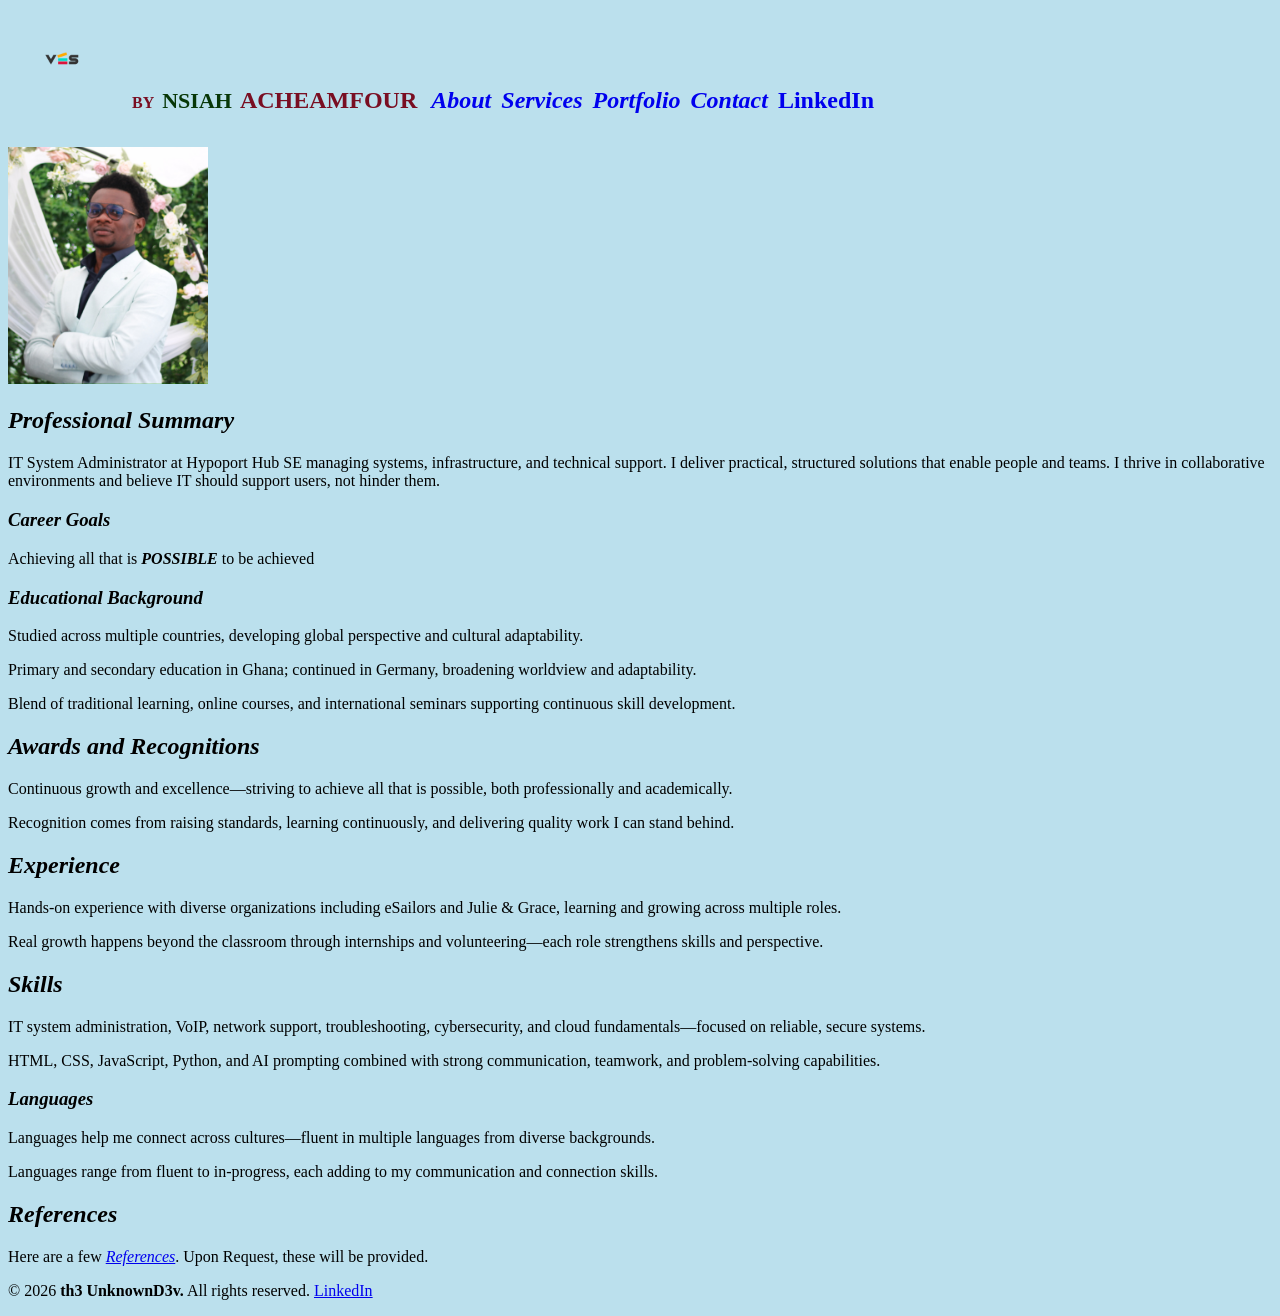
<file: index.html>
<!DOCTYPE html>
<html lang="en">
    
    <head>
        <meta charset="UTF-8">
        <meta name="viewport" content="width=device-width, initial-scale=1.0">
        <title>Is-Me Resume</title>
        <link rel="stylesheet" href="./stylesheets/main.css">

    </head>
   
    <body>
        <div id="wholeBody"> 
            <span id="logo">
                <img  src="./assets/images/IMG_0316.PNG" alt="VES Logo" width="90px" height="auto">
            </span>
            
            <div class="home home-button logo-ish">
                
                <a class="home home-title link" href="./index.html"><h1 class="home home-title"> <span class="connectLogo">by</span> <span class="first-surname">Nsiah</span>  <span class="last-surname">Acheamfour</span> </h1></a>
            </div>

            <div class="menu">
                <a class="menu-button link" href="./Pages/aboutMe.html"><em><h2><span class="about">About</span> </h2></em></a>
                <a class="menu-button link" href="./Pages/services.html"><em><h2><span class="services">Services</span></h2></em></a>
                <a class="menu-button link" href="./Pages/portfolio.html"><em><h2><span class="portfolio">Portfolio</span></h2></em></a>
                <a class="menu-button link" href="./Pages/ContactMe.html"><em><h2><span class="contact">Contact</span></h2></em></a>
                <a class="socials menu-button link" href="https://www.linkedin.com/in/me-michaels/" target="_blank"> <h2><span class="socials">LinkedIn</span></h2></a>
            
            </div>
            <br>
            
            
            <img src="./assets/images/michael_profile.JPG" alt="A Portrait of Huey Freeman from the Boondocks" width="200" height="auto">
            
            
            <em><h2>Professional Summary</h2></em>

            <p>
                IT System Administrator at Hypoport Hub SE managing systems, infrastructure, and technical support. 
                I deliver practical, structured solutions that enable people and teams. I thrive in collaborative 
                environments and believe IT should support users, not hinder them.
            </p>
                    
            
            
            <em><h3>Career Goals</h3></em>

            <p>Achieving all that is <strong><em>POSSIBLE</em></strong> to be achieved</p>
            
            <em><h3>Educational Background</h3></em>
        
            <p>Studied across multiple countries, developing global perspective and cultural adaptability.</p>

            <p>Primary and secondary education in Ghana; continued in Germany, broadening worldview and adaptability.</p>

            <p>Blend of traditional learning, online courses, and international seminars supporting continuous skill development.</p>       

        

            <em><h2>Awards and Recognitions</h2></em>
            
            

            
            <p>
                Continuous growth and excellence—striving to achieve all that is possible, both professionally and academically.
            </p>
        
        
        
            <p>
                Recognition comes from raising standards, learning continuously, and delivering quality work I can stand behind.
            </p>
        

        

        
            <em><h2>Experience</h2></em>

                

            
            <p>
                Hands-on experience with diverse organizations including eSailors and Julie & Grace, learning and growing across multiple roles.
            </p>
        

        

            <p>
                Real growth happens beyond the classroom through internships and volunteering—each role strengthens skills and perspective.
            </p>
                

        

        
            <em><h2>Skills</h2></em>
        
        

            
            <p>
                IT system administration, VoIP, network support, troubleshooting, cybersecurity, and cloud fundamentals—focused on reliable, secure systems.
            </p>    
        

        
            <p>
                HTML, CSS, JavaScript, Python, and AI prompting combined with strong communication, teamwork, and problem-solving capabilities.
            </p>
            

            

            <em><h3>Languages</h3></em>

            <p>Languages help me connect across cultures—fluent in multiple languages from diverse backgrounds.</p>

            <p>Languages range from fluent to in-progress, each adding to my communication and connection skills.</p>


            <em><h2>References</h2></em>
                
        
            <p>Here are a few <a href="./Pages/references.html"><em>References</em></a>. Upon Request, these will be provided.</p>
            
        </div>
       
    </body>

    <footer>
        <p>&copy; 2026 <strong>th3 UnknownD3v.</strong> All rights reserved. <a href="https://www.linkedin.com/in/me-michaels/" target="_blank">LinkedIn</a> </p>
    </footer>
</html>
</file>
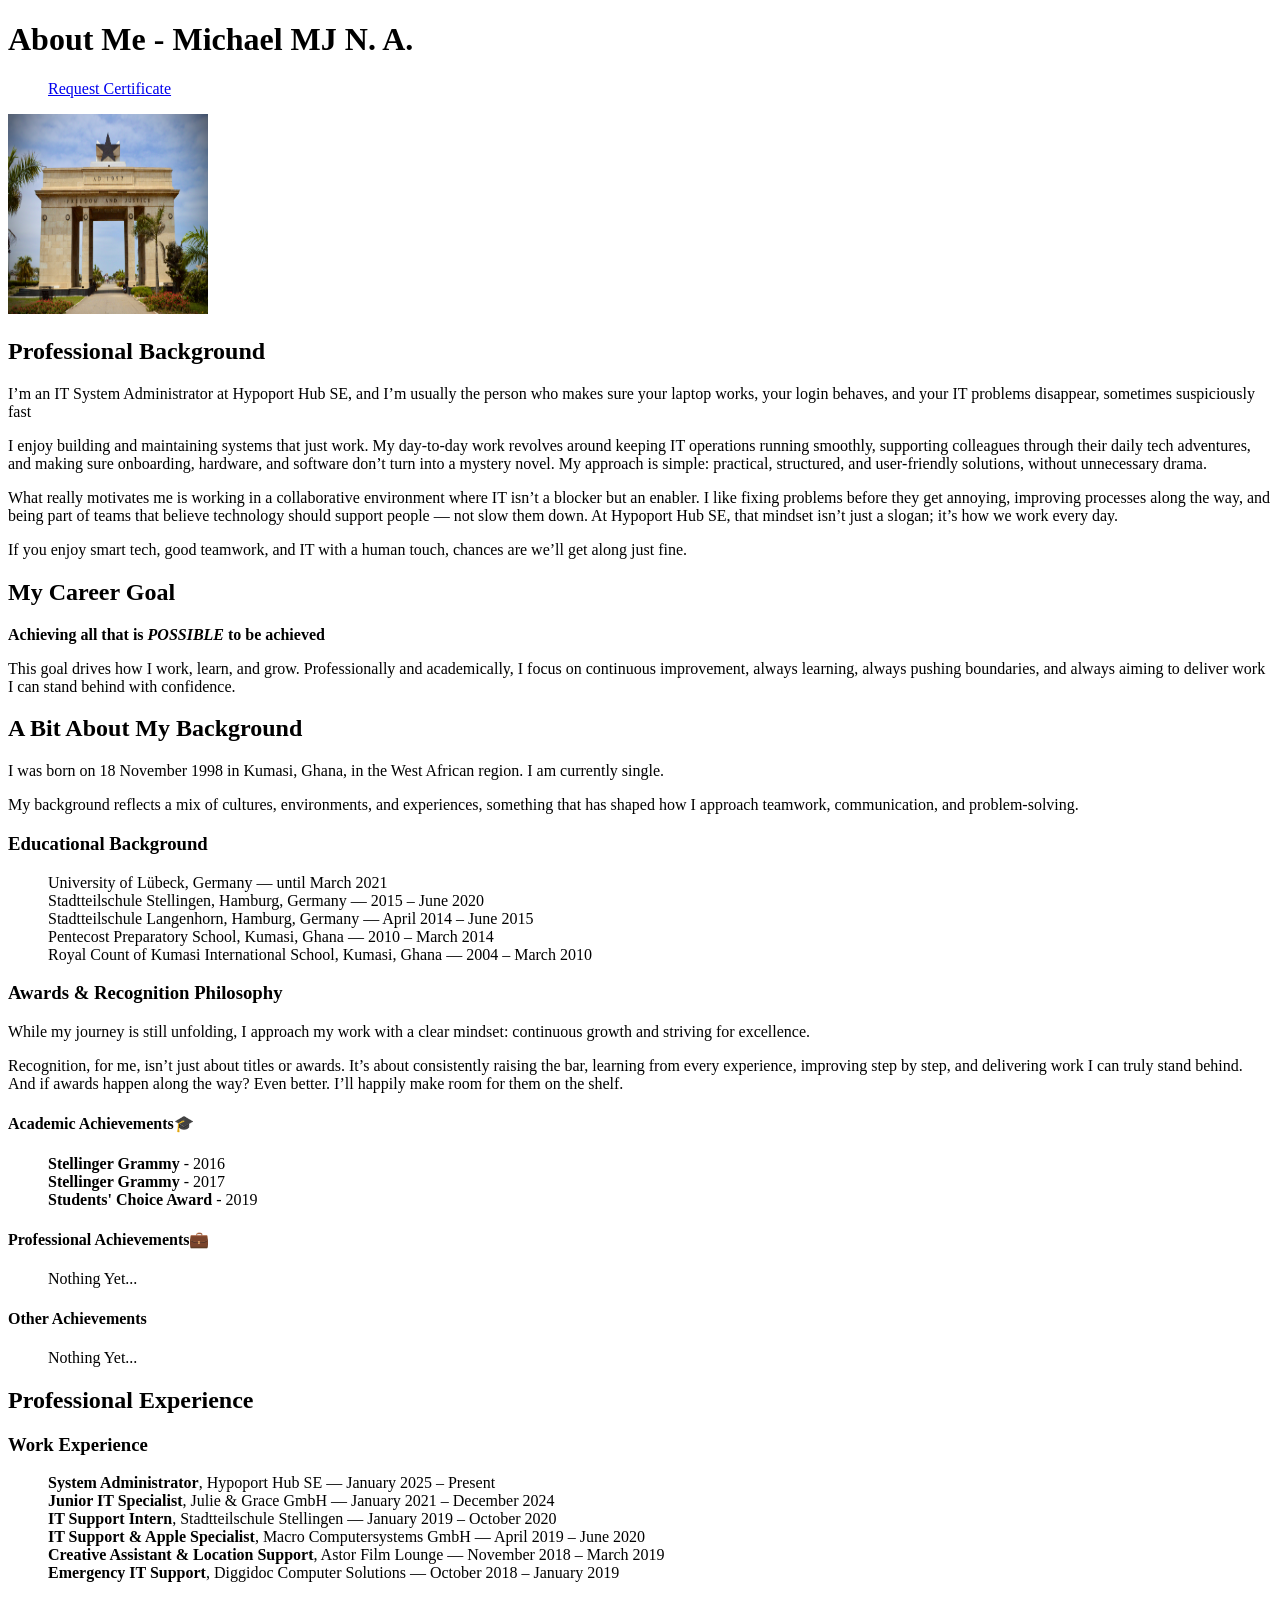
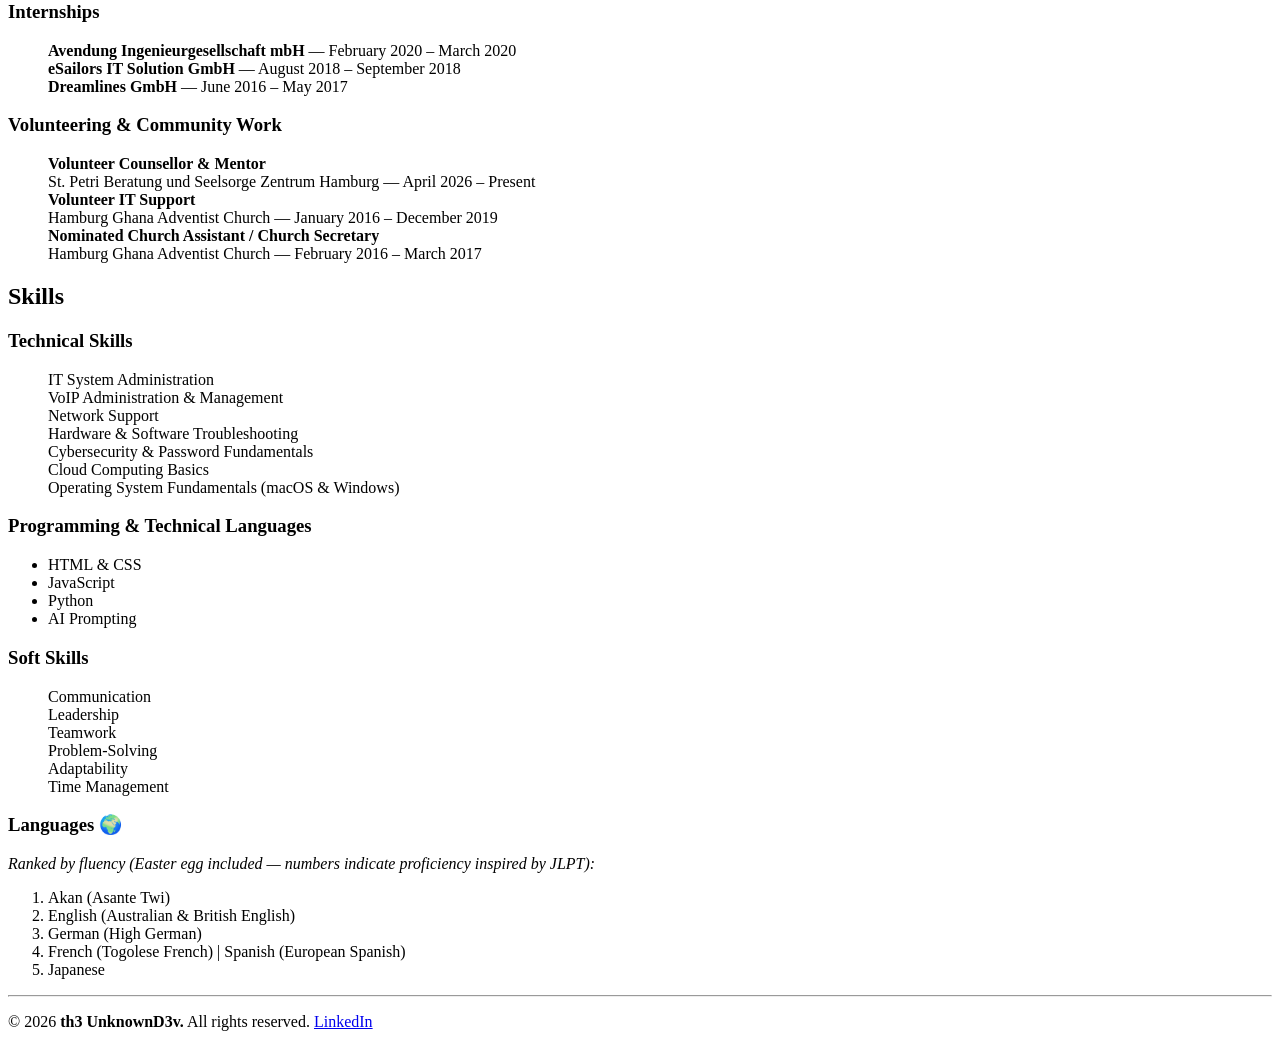
<file: Pages/aboutMe.html>
<!DOCTYPE html>
<html lang="en">
<head>
    <meta charset="UTF-8">
    <meta name="viewport" content="width=device-width, initial-scale=1.0">
    <title>About Me</title>
</head>
<body>
    <h1>About Me - Michael MJ N. A.</h1>
    <ul style="list-style: none;">
        <a href="./ContactMe.html"><li>Request Certificate</li></a>
    </ul>
    

    <img src="../assets/images/independence_arc.jpg" alt="Independence Arc" width="200" height="200">

    <h2>Professional Background</h2>
    <p>
        I’m an IT System Administrator at Hypoport Hub SE, and I’m usually the person who makes sure your laptop works, your login behaves, 
        and your IT problems disappear, sometimes suspiciously fast
    </p>

    <p>
        I enjoy building and maintaining systems that just work. My day‑to‑day work revolves around keeping IT
        operations running smoothly, supporting colleagues through their daily tech adventures, and making sure
        onboarding, hardware, and software don’t turn into a mystery novel. My approach is simple: practical,
        structured, and user‑friendly solutions, without unnecessary drama.
    </p>

    <p>
        What really motivates me is working in a collaborative environment where IT isn’t a blocker but an enabler. I
        like fixing problems before they get annoying, improving processes along the way, and being part of teams
        that believe technology should support people — not slow them down. At Hypoport Hub SE, that mindset
        isn’t just a slogan; it’s how we work every day.
    </p>

    <p>
        If you enjoy smart tech, good teamwork, and IT with a human touch, chances are we’ll get along just fine. 
    </p>

    <h2>My Career Goal</h2>
    <p>
       <strong>Achieving all that is <em>POSSIBLE</em> to be achieved</strong>
    </p>

    <p>
        This goal drives how I work, learn, and grow. Professionally and academically, 
        I focus on continuous improvement, always learning, always pushing boundaries, and always aiming to deliver work I can stand 
        behind with confidence.
    </p>

    <h2>A Bit About My Background</h2>

    <p>
        I was born on 18 November 1998 in Kumasi, Ghana, in the West African region.
        I am currently single.
    </p>

    <p>
        My background reflects a mix of cultures, environments, and experiences, something that has shaped how I approach teamwork, communication, and problem‑solving.
    </p>

    <h3>Educational Background</h3>
    <ul style="list-style: none;">
        
        <li>University of Lübeck, Germany — until March 2021</li>
        <li>Stadtteilschule Stellingen, Hamburg, Germany — 2015 – June 2020</li>
        <li>Stadtteilschule Langenhorn, Hamburg, Germany — April 2014 – June 2015</li>
        <li>Pentecost Preparatory School, Kumasi, Ghana — 2010 – March 2014</li>
        <li>Royal Count of Kumasi International School, Kumasi, Ghana — 2004 – March 2010</li>
    </ul>

    <h3>Awards & Recognition Philosophy </h3>
    <p>
        While my journey is still unfolding, I approach my work with a clear mindset: continuous growth and striving for excellence.
    </p>

    <p>
        Recognition, for me, isn’t just about titles or awards. It’s about consistently raising the bar, learning from
        every experience, improving step by step, and delivering work I can truly stand behind. And if awards happen
        along the way? Even better. I’ll happily make room for them on the shelf.
    </p>
    
    <h4>Academic Achievements🎓</h4>
    <ul style="list-style: none;">
        <li><strong>Stellinger Grammy</strong> - 2016</li>
        <li><strong>Stellinger Grammy</strong> - 2017</li>
        <li><strong>Students' Choice Award</strong> - 2019</li>
    </ul>

    <h4>Professional Achievements💼</h4>
    <ul style="list-style: none;">
        <li>Nothing Yet...</li>
    </ul>

    <h4>Other Achievements</h4>
    <ul style="list-style: none;">
        <li>Nothing Yet...</li>
    </ul>

    <h2>Professional Experience</h2>
    <h3>Work Experience</h3>
    <ul style="list-style: none;">
        <li><strong>System Administrator</strong>, Hypoport Hub SE — January 2025 – Present</li>
        <li><strong>Junior IT Specialist</strong>, Julie & Grace GmbH — January 2021 – December 2024</li>
        <li><strong>IT Support Intern</strong>, Stadtteilschule Stellingen — January 2019 – October 2020</li>
        <li><strong>IT Support & Apple Specialist</strong>, Macro Computersystems GmbH — April 2019 – June 2020</li>
        <li><strong>Creative Assistant & Location Support</strong>, Astor Film Lounge — November 2018 – March 2019</li>
        <li><strong>Emergency IT Support</strong>, Diggidoc Computer Solutions — October 2018 – January 2019</li>
    </ul>

    <h3>Internships</h3>
    <ul style="list-style: none;">
        <li><strong>Avendung Ingenieurgesellschaft mbH</strong> — February 2020 – March 2020</li>
        <li><strong>eSailors IT Solution GmbH</strong> — August 2018 – September 2018</li>
        <li><strong>Dreamlines GmbH</strong> — June 2016 – May 2017</li>
    </ul>

    <h3>Volunteering & Community Work</h3>
    <ul style="list-style: none;">
        <li><strong>Volunteer Counsellor & Mentor</strong><br> St. Petri Beratung und Seelsorge Zentrum Hamburg — April 2026 – Present</li>
        <li><strong>Volunteer IT Support</strong><br> Hamburg Ghana Adventist Church — January 2016 – December 2019</li>
        <li><strong>Nominated Church Assistant / Church Secretary</strong><br> Hamburg Ghana Adventist Church — February 2016 – March 2017</li>
    </ul>

    <h2>Skills</h2>
    <h3>Technical Skills</h3>
    <ul style=" list-style: none;">
        <li>IT System Administration</li>
        <li>VoIP Administration & Management</li>
        <li>Network Support</li>
        <li>Hardware & Software Troubleshooting</li>
        <li>Cybersecurity & Password Fundamentals</li>
        <li>Cloud Computing Basics</li>
        <li>Operating System Fundamentals (macOS & Windows)</li>
    </ul>

    <h3>Programming & Technical Languages</h3>
    <ul>
        <li>HTML & CSS</li>
        <li>JavaScript</li>
        <li>Python</li>
        <li>AI Prompting</li>
    </ul>

    <h3>Soft Skills</h3>
    <ul style="list-style: none;">
        <li>Communication</li>
        <li>Leadership</li>
        <li>Teamwork</li>
        <li>Problem-Solving</li>
        <li>Adaptability</li>
        <li>Time Management</li>
    </ul>

    <h3>Languages 🌍</h3>
    <p><em>Ranked by fluency (Easter egg included — numbers indicate proficiency inspired by JLPT):</em></p>
  <ol>
   <li>Akan (Asante Twi)</li>
   <li>English (Australian & British English)</li>
   <li>German (High German)</li>
   <li>French (Togolese French) | Spanish (European Spanish)</li>
   <li>Japanese</li>
  </ol>

</body>

<hr>
<footer>
    <p>&copy; 2026 <strong>th3 UnknownD3v.</strong> All rights reserved. <a href="https://www.linkedin.com/in/me-michaels/" target="_blank">LinkedIn</a> </p>
</footer>
</html>
</file>
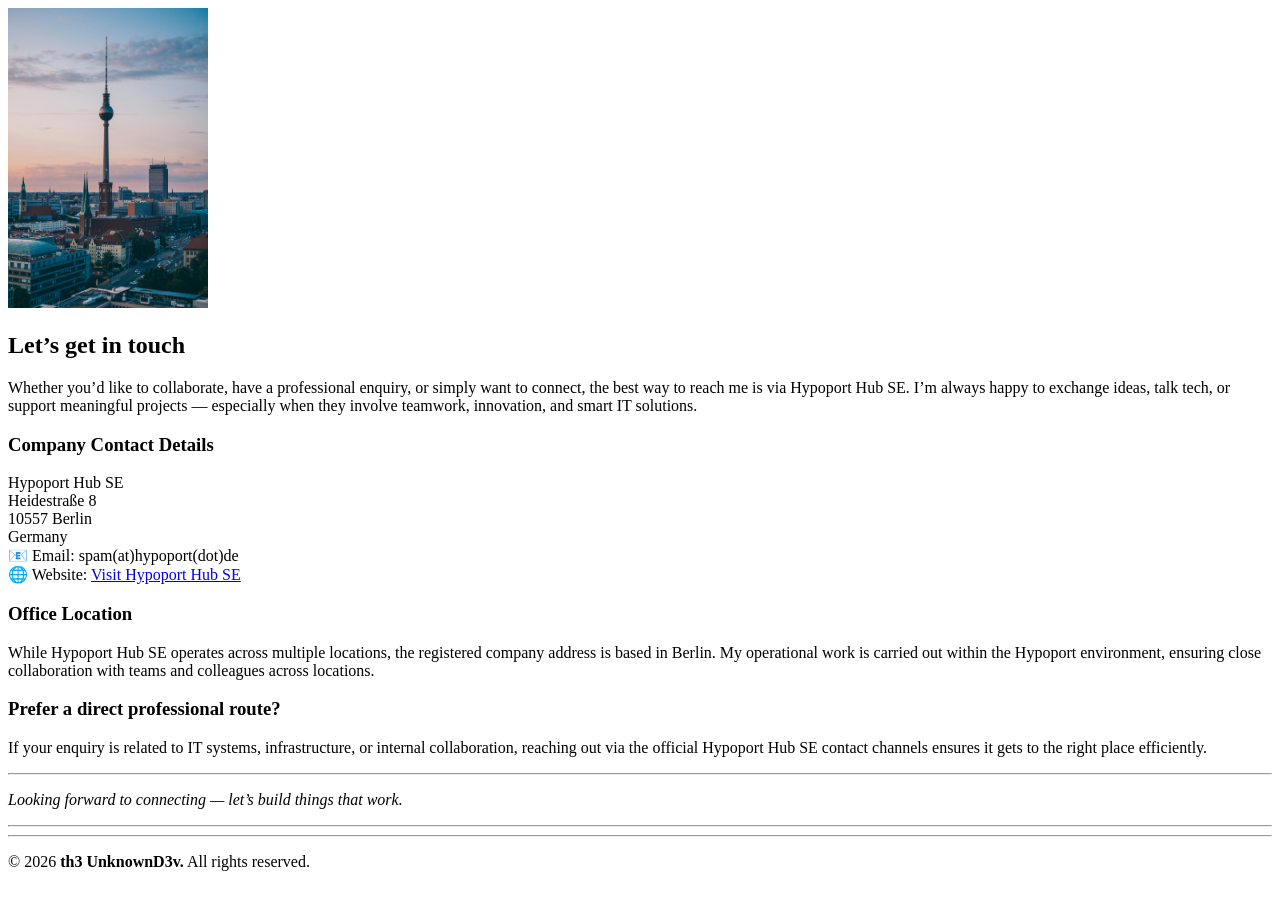
<file: Pages/ContactMe.html>
<!DOCTYPE html>
<html lang="en">
<head>
    <meta charset="UTF-8">
    <meta name="viewport" content="width=device-width, initial-scale=1.0">
    <title>Contact Me</title>
</head>
<body>

    <img src="../assets/images/tv_tower.jpg" alt="Berlin TV Tower" width="200" height="300">
    <h2>Let’s get in touch </h2>

    <p>
        Whether you’d like to collaborate, have a professional enquiry, or simply want to connect, the best way to reach me is via Hypoport Hub SE.
        I’m always happy to exchange ideas, talk tech, or support meaningful projects — especially when they involve teamwork, innovation, and smart IT solutions.
    </p>

    <h3>Company Contact Details</h3>
    Hypoport Hub SE<br>
    Heidestraße 8<br>
    10557 Berlin<br>
    Germany<br>

    📧 Email: spam(at)hypoport(dot)de<br> 
    🌐 Website: <a href="https://www.hypoporthub.de" target="_blank">Visit Hypoport Hub SE</a>

    <h3>Office Location</h3>
    
    <p>
        While Hypoport Hub SE operates across multiple locations, the registered company address is based in Berlin. My operational work is carried out within the Hypoport 
        environment, ensuring close collaboration with teams and colleagues across locations.

    </p>

    <h3>Prefer a direct professional route?</h3>

    <p>
        If your enquiry is related to IT systems, infrastructure, or internal collaboration, reaching out via the official Hypoport Hub SE contact channels ensures it gets to the right place efficiently.
    </p>

    <hr>
    <p><em>Looking forward to connecting — let’s build things that work. </em></p>
    <hr>




</body>

<hr>
<footer>
    <p>&copy; 2026 <strong>th3 UnknownD3v.</strong> All rights reserved.</p>
</footer>
</html>
</file>
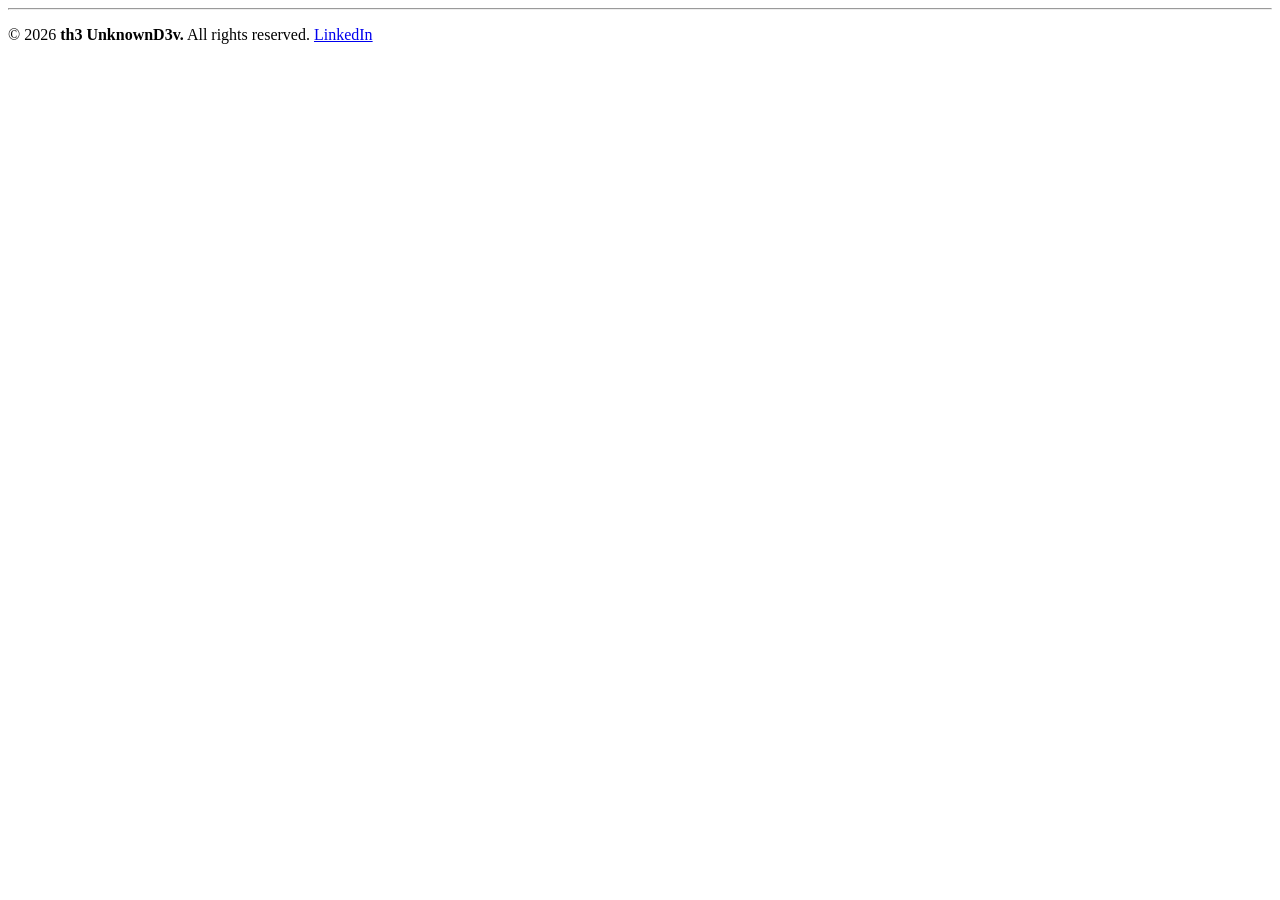
<file: Pages/photos.html>
<!DOCTYPE html>
<html lang="en">
<head>
    <meta charset="UTF-8">
    <meta name="viewport" content="width=device-width, initial-scale=1.0">
    <title>Gallery</title>
</head>
<body>
    
</body>
<hr>

<footer>
    <p>&copy; 2026 <strong>th3 UnknownD3v.</strong> All rights reserved. <a href="https://www.linkedin.com/in/me-michaels/" target="_blank">LinkedIn</a> </p>
</footer>
</html>
</file>
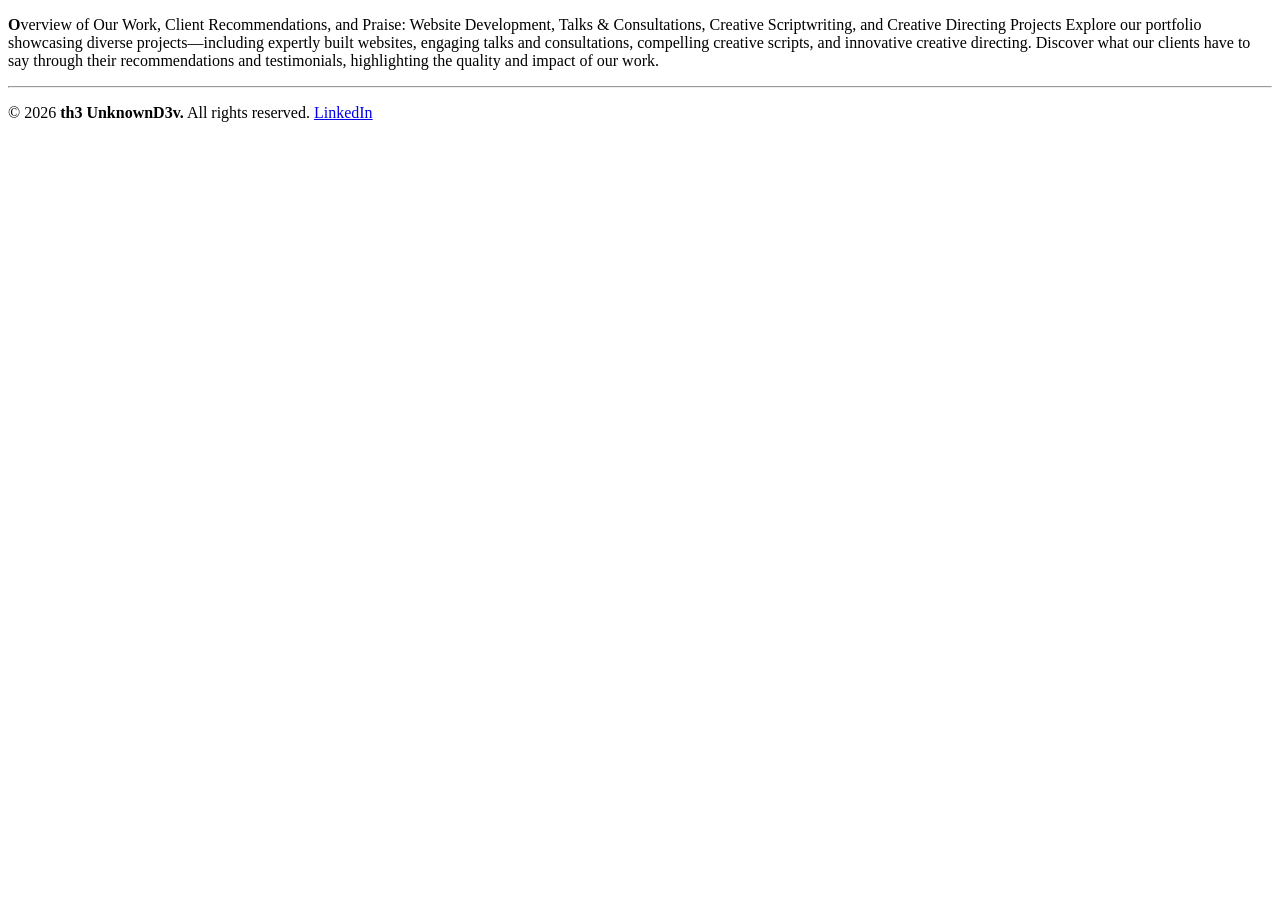
<file: Pages/portfolio.html>
<!DOCTYPE html>
<html lang="en">
<head>
    <meta charset="UTF-8">
    <meta name="viewport" content="width=device-width, initial-scale=1.0">
    <title>Portfolio</title>
</head>
<body>


    
   <p>
        <strong>O</strong>verview of Our Work, Client Recommendations, and Praise:
        Website Development, Talks & Consultations, Creative Scriptwriting, and Creative Directing Projects
        Explore our portfolio showcasing diverse projects—including expertly built websites, 
        engaging talks and consultations, compelling creative scripts, and innovative creative directing. 
        Discover what our clients have to say through their recommendations and testimonials, highlighting the quality and impact of our work.

    </p>

    
</body>
<hr>
<footer>
     <p>&copy; 2026 <strong>th3 UnknownD3v.</strong> All rights reserved. <a href="https://www.linkedin.com/in/me-michaels/" target="_blank">LinkedIn</a> </p>
</footer>
</html>
</file>
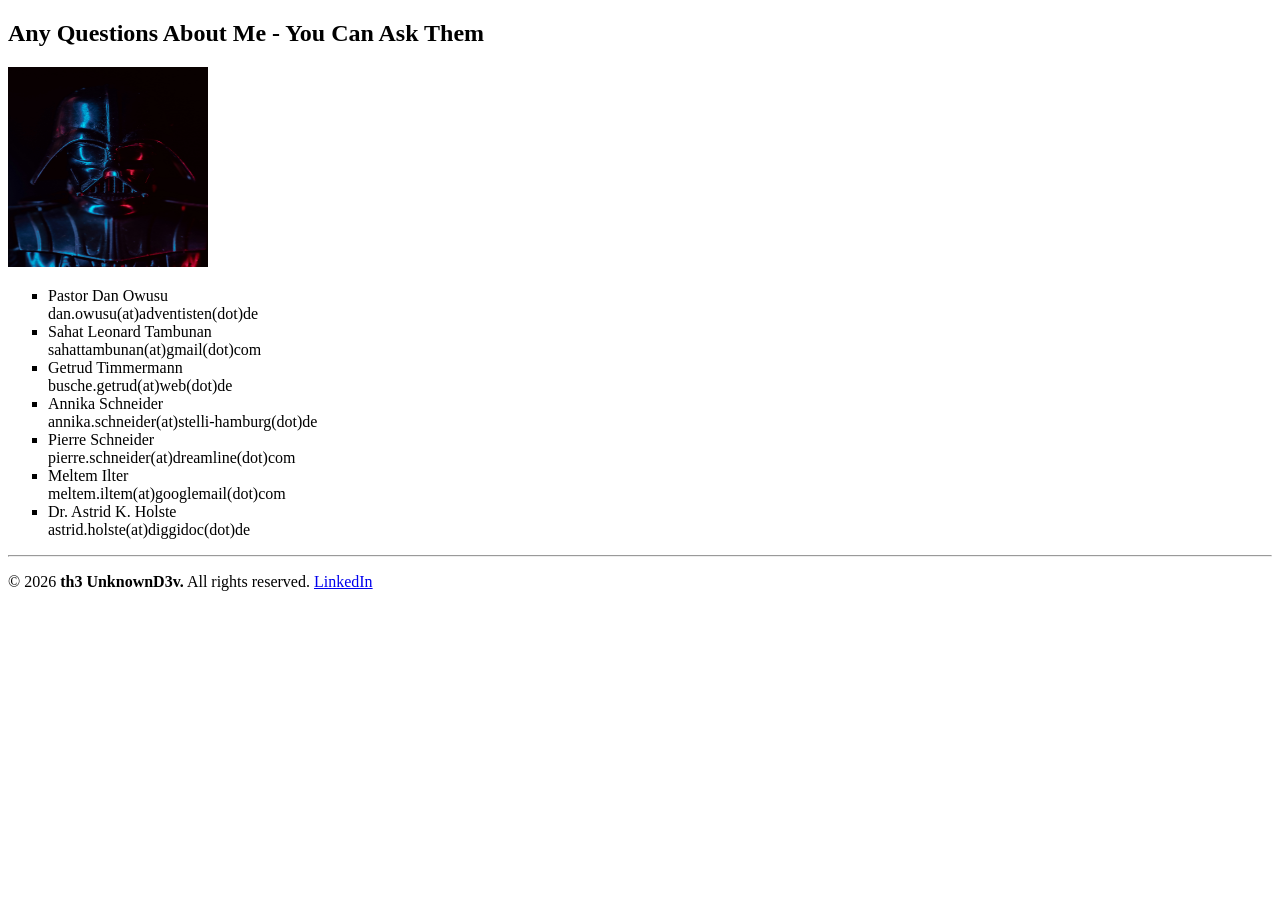
<file: Pages/references.html>
<!DOCTYPE html>
<html lang="en">
<head>
    <meta charset="UTF-8">
    <meta name="viewport" content="width=device-width, initial-scale=1.0">
    <title>References</title>
</head>
<body>
    <h2>Any Questions About Me - You Can Ask Them</h2>

    <img src="../assets/images/darth_vader.jpg" alt="Darth Vader" width="200" height="200">

    <ul style="list-style: square;">
        <li>
            Pastor Dan Owusu <br> dan.owusu(at)adventisten(dot)de
        </li>
        <li>
            Sahat Leonard Tambunan <br> sahattambunan(at)gmail(dot)com
        </li>
        <li>
            Getrud Timmermann <br> busche.getrud(at)web(dot)de
        </li>

        <li>
            Annika Schneider <br> annika.schneider(at)stelli-hamburg(dot)de
        </li>

        <li>
            Pierre Schneider <br> pierre.schneider(at)dreamline(dot)com
        </li>

        <li>
            Meltem Ilter <br> meltem.iltem(at)googlemail(dot)com
        </li>

        <li>
            Dr. Astrid K. Holste <br> astrid.holste(at)diggidoc(dot)de
        </li>


    </ul>
    
</body>

<hr>
<footer>
    <p>&copy; 2026 <strong>th3 UnknownD3v.</strong> All rights reserved. <a href="https://www.linkedin.com/in/me-michaels/" target="_blank">LinkedIn</a> </p>
</footer>
</html>
</file>
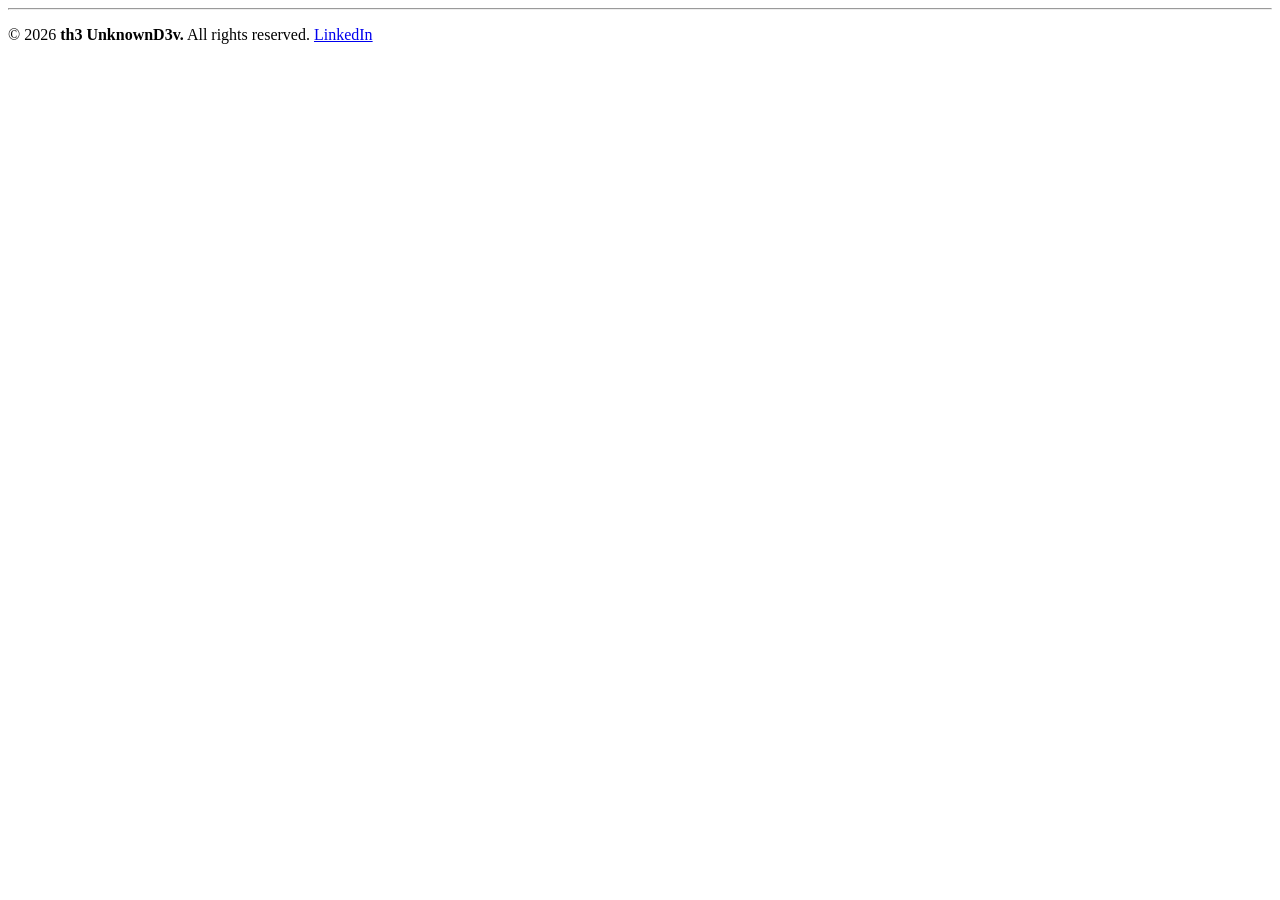
<file: Pages/services.html>
<!DOCTYPE html>
<html lang="en">
<head>
    <meta charset="UTF-8">
    <meta name="viewport" content="width=device-width, initial-scale=1.0">
    <title>Our Services</title>
</head>
<body>
    
</body>
<hr>

<footer>
    <p>&copy; 2026 <strong>th3 UnknownD3v.</strong> All rights reserved. <a href="https://www.linkedin.com/in/me-michaels/" target="_blank">LinkedIn</a> </p>
</footer>
</html>
</file>
<file: stylesheets/main.css>
html{
    background-color: #bbe0ed;

    color: #000000;
   
}

#logo{
    display: inline-flex;
   /* flex-direction: row;*/
    margin: 10px;
    text-align: left;
}

.logo-ish{
    margin: 10px;
    display: inline-flex;
    flex-direction: row;
    gap: 10px;

}


.menu{
   display: inline-flex;
   flex-direction: row;
   gap: 10px;
}

.connectLogo{
    color: #790e22;
    text-transform: uppercase;
    font-variant-caps: all-small-caps;
    font-size: 0.7em;
}

.first-surname{
    font-variant-caps: all-small-caps;
    color: rgba(6, 54, 6, 0.996)
}

.last-surname{
    text-transform: uppercase;
    font-size: 0.75em;
}




.home-title{
    color: #790e22;
    
}


 .link{
    text-decoration-line: none;
 }




@media (max-width: 500px ){
    .menu{
        display: flex;
        flex-direction: column;
        gap: 10px; 
    }

    .logo-ish{
        position: sticky;
        width: 50%;
        height: auto;
        margin: 10px;
    }
}

@media (max-width: 500px ){
    .menu{
        display: flex;
        flex-direction: column;
        gap: 10px; 
    }

}
</file>
